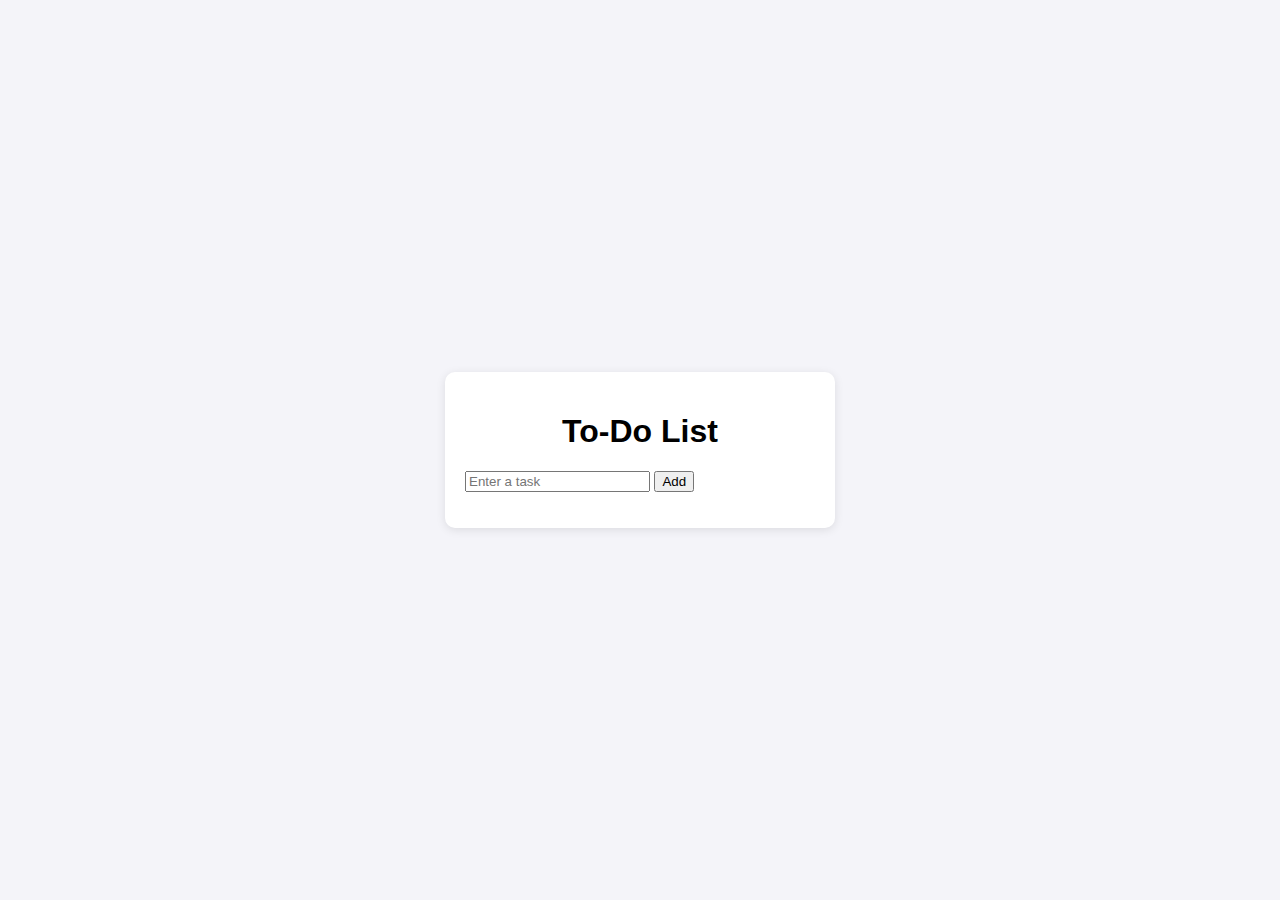
<file: index.html>
<!DOCTYPE html>
<html lang="en">
<head>
  <meta charset="UTF-8">
  <meta name="viewport" content="width=device-width, initial-scale=1.0">
  <title>To-Do List App</title>
  <style>
    body {
      font-family: Arial, sans-serif;
      background: #f4f4f9;
      display: flex;
      justify-content: center;
      align-items: center;
      height: 100vh;
      margin: 0;
    }
    .container {
      background: white;
      padding: 20px;
      border-radius: 10px;
      box-shadow: 0 2px 10px rgba(0,0,0,0.1);
      width: 350px;
    }
    h1 {
      text-align: center;
    }
  </style>
  <!-- ✅ Script should be outside <style> -->
</head>
<body>
  <div class="container">
    <h1>To-Do List</h1>
    <div>
      <input id="taskInput" type="text" placeholder="Enter a task">
      <button id="addBtn">Add</button>
    </div>
    <ul id="taskList"></ul>
  </div>
<script  type="module" src="app.js" ></script>
</body>
</html>
</file>
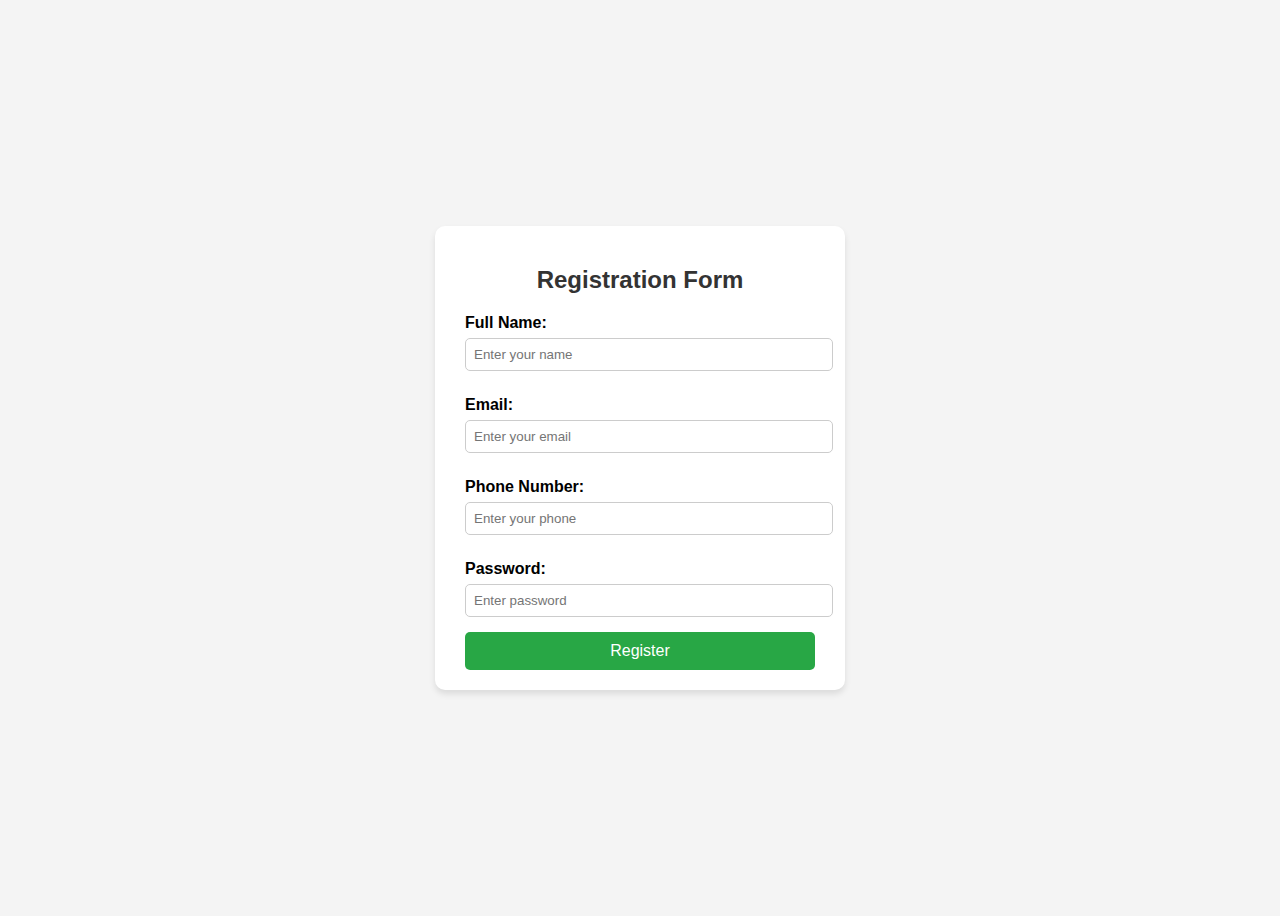
<file: Formvalidation.html>
<!DOCTYPE html>
<html lang="en">
<head>
  <meta charset="UTF-8">
  <meta name="viewport" content="width=device-width, initial-scale=1.0">
  <title>Registration Form</title>
  <style>
    body {
      font-family: Arial, sans-serif;
      background: #f4f4f4;
      display: flex;
      justify-content: center;
      align-items: center;
      height: 100vh;
    }
    .form-container {
      background: #fff;
      padding: 20px 30px;
      border-radius: 10px;
      box-shadow: 0px 4px 6px rgba(0,0,0,0.1);
      width: 350px;
    }
    h2 {
      text-align: center;
      margin-bottom: 20px;
      color: #333;
    }
    label {
      font-weight: bold;
      margin-top: 10px;
      display: block;
    }
    input {
      width: 100%;
      padding: 8px;
      margin: 6px 0 15px 0;
      border: 1px solid #ccc;
      border-radius: 5px;
    }
    button {
      width: 100%;
      padding: 10px;
      background: #28a745;
      color: white;
      border: none;
      border-radius: 5px;
      cursor: pointer;
      font-size: 16px;
    }
    button:hover {
      background: #218838;
    }
    .error {
      color: red;
      font-size: 13px;
    }
  </style>
</head>
<body>
  <div class="form-container">
    <h2>Registration Form</h2>
    <form id="regForm">
      <label for="name">Full Name:</label>
      <input type="text" id="name" placeholder="Enter your name">
      <span id="nameError" class="error"></span>

      <label for="email">Email:</label>
      <input type="email" id="email" placeholder="Enter your email">
      <span id="emailError" class="error"></span>

      <label for="phone">Phone Number:</label>
      <input type="text" id="phone" placeholder="Enter your phone">
      <span id="phoneError" class="error"></span>

      <label for="password">Password:</label>
      <input type="password" id="password" placeholder="Enter password">
      <span id="passwordError" class="error"></span>

      <button type="submit">Register</button>
    </form>
  </div>

  <script>
    document.getElementById("regForm").addEventListener("submit", function(event) {
      event.preventDefault(); // Stop form submission

      let valid = true;

      // Name Validation
      let name = document.getElementById("name").value;
      if (name.trim() === "") {
        document.getElementById("nameError").innerText = "Name is required!";
        valid = false;
      } else {
        document.getElementById("nameError").innerText = "";
      }

      // Email Validation
      let email = document.getElementById("email").value;
      let emailPattern = /^[^ ]+@[^ ]+\.[a-z]{2,3}$/;
      if (!email.match(emailPattern)) {
        document.getElementById("emailError").innerText = "Enter a valid email!";
        valid = false;
      } else {
        document.getElementById("emailError").innerText = "";
      }

      // Phone Validation (10 digits only)
      let phone = document.getElementById("phone").value;
      let phonePattern = /^[0-9]{10}$/;
      if (!phone.match(phonePattern)) {
        document.getElementById("phoneError").innerText = "Enter a valid 10-digit number!";
        valid = false;
      } else {
        document.getElementById("phoneError").innerText = "";
      }

      // Password Validation (min 6 characters)
      let password = document.getElementById("password").value;
      if (password.length < 6) {
        document.getElementById("passwordError").innerText = "Password must be at least 6 characters!";
        valid = false;
      } else {
        document.getElementById("passwordError").innerText = "";
      }

      // If all valid
      if (valid) {
        alert("Registration Successful!");
        document.getElementById("regForm").reset();
      }
    });
  </script>
</body>
</html>
</file>
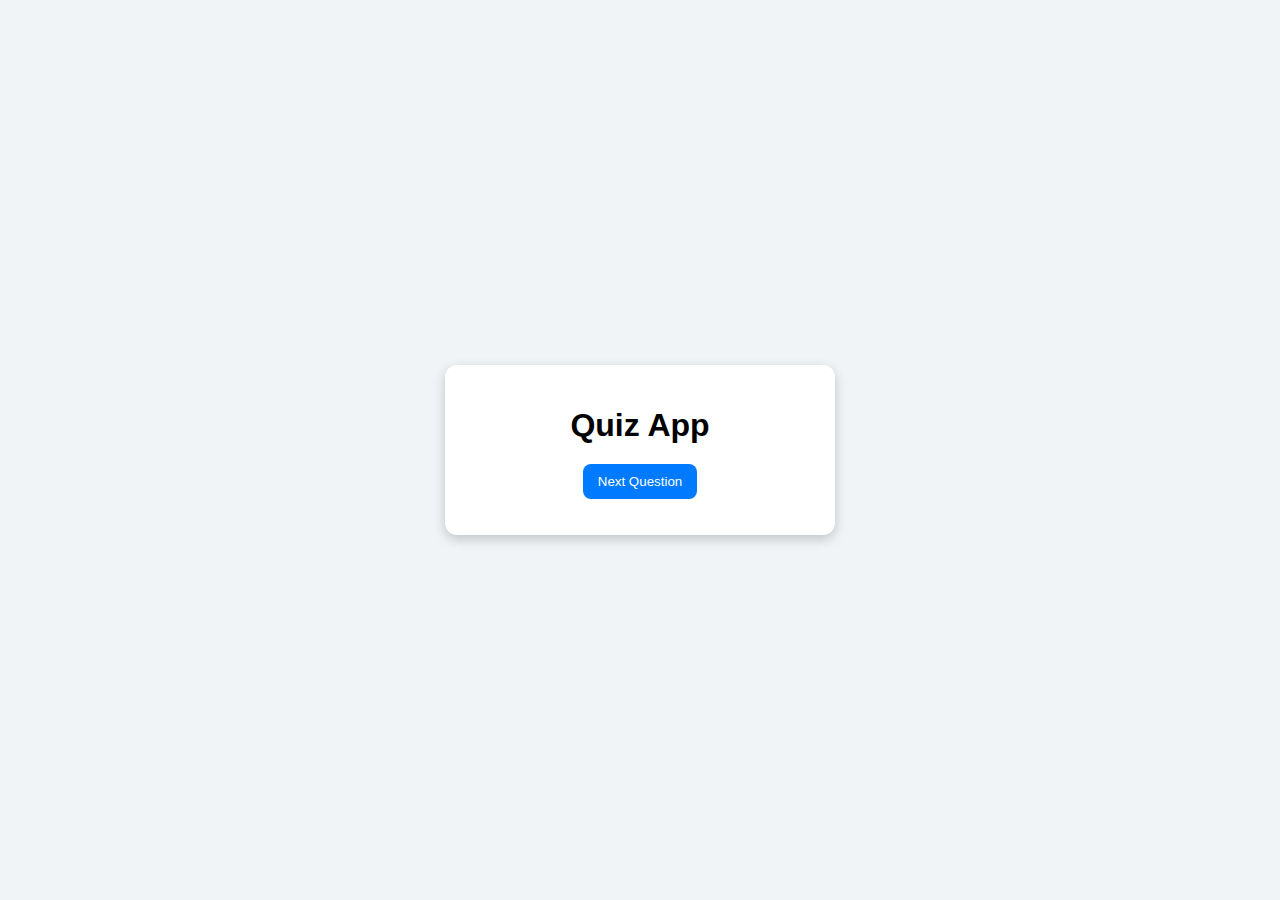
<file: quiz.html>
<!DOCTYPE html>
<html lang="en">
<head>
  <meta charset="UTF-8">
  <meta name="viewport" content="width=device-width, initial-scale=1.0">
  <title>Quiz App</title>
  <link rel="stylesheet" href="quiz.css">
</head>
<body>
  <div class="quiz-container">
    <h1>Quiz App</h1>
    <div id="quiz"></div>
    <button id="nextBtn">Next Question</button>
    <p id="score"></p>
  </div>

  <!-- Load JS modules -->
  <script type="module" src="main.js"></script>
</body>
</html>
</file>
<file: quiz.css>
body {
  font-family: Arial, sans-serif;
  display: flex;
  justify-content: center;
  align-items: center;
  height: 100vh;
  background: #f0f4f7;
  margin: 0;
}

.quiz-container {
  background: white;
  padding: 20px;
  border-radius: 12px;
  box-shadow: 0px 4px 12px rgba(0,0,0,0.2);
  width: 350px;
  text-align: center;
}

h1 {
  margin-bottom: 20px;
}

#quiz {
  margin: 15px 0;
}

button {
  background: #007BFF;
  color: white;
  border: none;
  padding: 10px 15px;
  cursor: pointer;
  border-radius: 8px;
}

button:hover {
  background: #0056b3;
}
</file>
